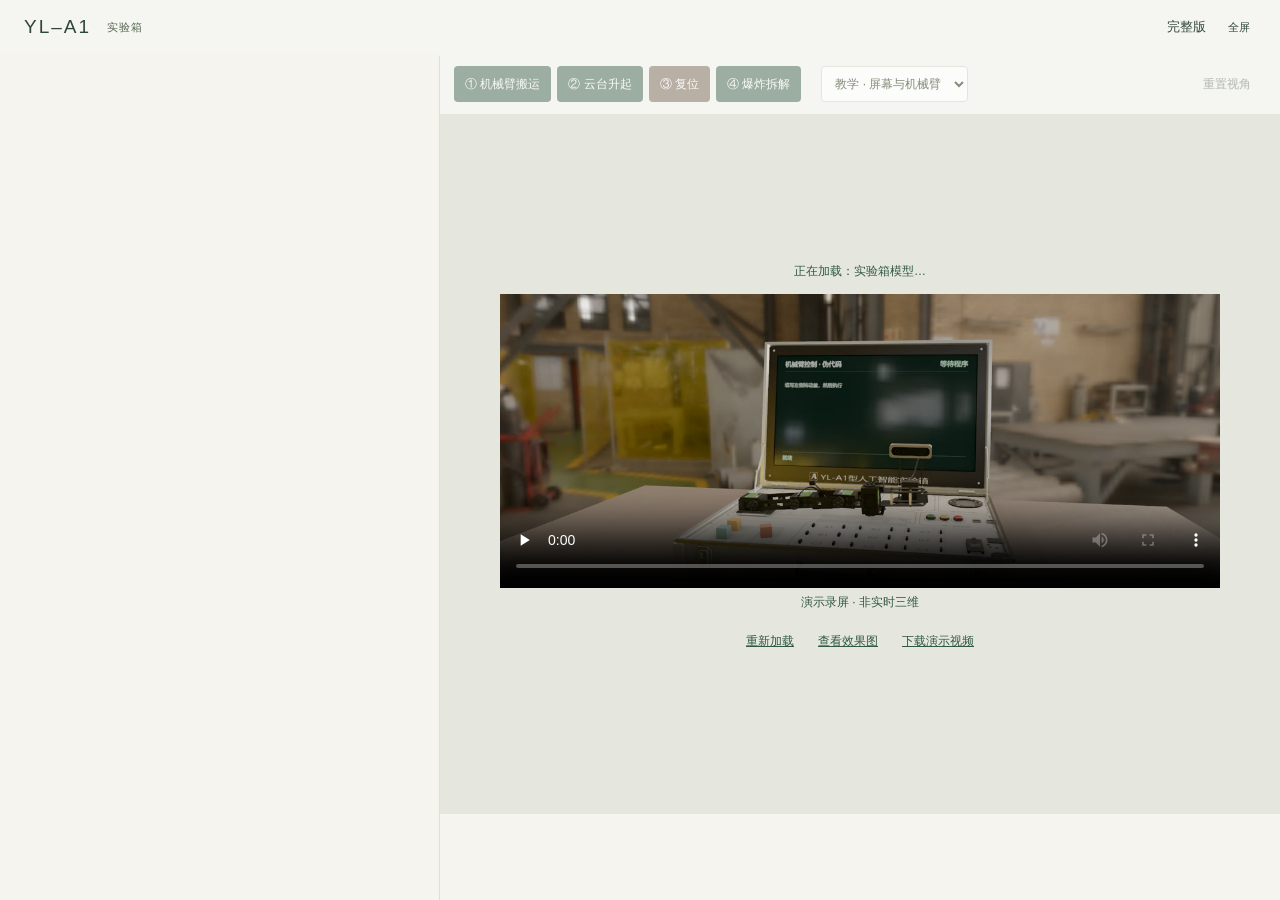
<file: index.html>
<!doctype html>
<html lang="zh-CN" data-render-mode="full">
<head>
<meta charset="utf-8"><meta name="viewport" content="width=device-width,initial-scale=1">
<title>亚龙实验箱 · 完整版</title>
<link rel="icon" href="data:,">
<link rel="stylesheet" href="style.css?rev=20261116-compatible">
<link rel="stylesheet" href="preview-layout.css?rev=20261116-compatible">
<link rel="stylesheet" href="demo.css?rev=20261116-compatible">
<link rel="stylesheet" href="lesson-panel.css?rev=20261116-compatible">
<link rel="stylesheet" href="demo-release.css?rev=20261116-compatible">
<script type="importmap">{
  "imports": {
    "three": "./vendor/three/build/three.webgpu.js",
    "three/webgpu": "./vendor/three/build/three.webgpu.js",
    "three/tsl": "./vendor/three/build/three.tsl.js",
    "three/addons/": "./vendor/three/examples/jsm/",
    "three/examples/jsm/": "./vendor/three/examples/jsm/",
    "./angle-map.js": "./angle-map.js?rev=20261116-compatible",
    "./button-detail.js": "./button-detail.js?rev=20261116-compatible",
    "./demo-app.js": "./demo-app.js?rev=20261116-compatible",
    "./explode-preview.js": "./explode-preview.js?rev=20261116-compatible",
    "./finish-calibration.js": "./finish-calibration.js?rev=20261116-compatible",
    "./laboratory-stage.js": "./laboratory-stage.js?rev=20261116-compatible",
    "./lesson-panel.js": "./lesson-panel.js?rev=20261116-compatible",
    "./lesson-program.js": "./lesson-program.js?rev=20261116-compatible",
    "./lesson-runner.js": "./lesson-runner.js?rev=20261116-compatible",
    "./lesson-screen.js": "./lesson-screen.js?rev=20261116-compatible",
    "./levels.js": "./levels.js?rev=20261116-compatible",
    "./panel-art.js": "./panel-art.js?rev=20261116-compatible",
    "./part-labels.js": "./part-labels.js?rev=20261116-compatible",
    "./photographic-environments.js": "./photographic-environments.js?rev=20261116-compatible",
    "./render-mode.js": "./render-mode.js?rev=20261116-compatible",
    "./selection-indicator.js": "./selection-indicator.js?rev=20261116-compatible",
    "./self-occlusion.js": "./self-occlusion.js?rev=20261116-compatible",
    "./servo-labels.js": "./servo-labels.js?rev=20261116-compatible",
    "./studio-post.js": "./studio-post.js?rev=20261116-compatible",
    "./studio-stage.js": "./studio-stage.js?rev=20261116-compatible",
    "./surface-detail.js": "./surface-detail.js?rev=20261116-compatible",
    "./teaching-bundle.js": "./teaching-bundle.js?rev=20261116-compatible",
    "./wood-texture.js": "./wood-texture.js?rev=20261116-compatible"
  }
}</script>
</head>
<body class="demo-view">
<div class="demo-brand">YL–A1 <span>实验箱</span><a class="quality-link" href="lite.html">轻量版</a><button id="fullscreen" type="button">全屏</button></div>
<aside id="lesson-panel" aria-label="关卡"></aside>
<main aria-label="实验箱演示">
 <section id="page-materials" class="page active"><div class="material-layout"><div class="preview-column">
  <div class="viewport-toolbar">
   <div class="motion-actions"><button id="arm-start" disabled>① 机械臂搬运</button><button id="gimbal-start" disabled>② 云台升起</button><button id="reset" disabled>③ 复位</button><button id="explode-start" disabled>④ 爆炸拆解</button></div>
   <select id="camera-view" aria-label="演示视角" disabled><option value="teaching">教学 · 屏幕与机械臂</option><option value="wide">远景 · 整箱</option><option value="medium">中景 · 功能动作</option><option value="close">近景 · 材质细节</option><option value="detail">材质近景</option><option value="arm">机械臂</option><option value="gimbal">云台</option><option value="top">俯视</option><option value="all">整箱</option></select>
   <button id="reset-view" class="quiet" disabled>重置视角</button>
  </div>
  <div id="viewport"><div id="action-status" role="status" aria-live="polite">正在加载演示动作…</div><div class="viewport-label">实拍铸造车间</div><div id="loading" class="loading">
   <p id="loading-status" role="status">正在准备实验箱…</p>
   <figure class="loading-preview"><video id="loading-preview" controls preload="none" playsinline poster="./assets/demo-preview.jpg" aria-label="实验箱动作演示录屏"><source src="./assets/demo-preview.mp4" type="video/mp4">浏览器不支持播放视频，请使用下方下载链接。</video><figcaption>演示录屏 · 非实时三维</figcaption></figure>
   <details id="loading-details" hidden><summary>错误详情</summary><pre id="loading-error"></pre></details>
   <nav aria-label="加载帮助"><a href="index.html">重新加载</a><a href="./assets/demo-preview.jpg" target="_blank" rel="noopener">查看效果图</a><a href="./assets/demo-preview.mp4" download>下载演示视频</a></nav>
   <noscript><style>#loading-status,#action-status{display:none}</style><p>浏览器未启用 JavaScript，实时三维无法启动。请启用后重新加载，或播放上方演示视频。</p></noscript>
  </div></div>
  <div class="preview-controls">
   <div><label for="environment">场景与光照 <a id="environment-source" href="https://polyhaven.com/a/industrial_workshop_foundry" target="_blank" rel="noopener">Poly Haven</a></label><select id="environment" disabled><option value="foundry">实拍铸造车间 · 金属反射</option><option value="workshop">实拍车间 · 大窗日光</option><option value="metalStudio">实拍摄影棚 · 柔光箱反射</option><option value="light">中性柔光棚</option><option value="dark">深灰摄影棚 · 轮廓光</option><option value="warm">暖色摄影棚</option></select></div>
   <div><label for="environment-rotation">光线方向 <output id="environment-angle">0°</output></label><input id="environment-rotation" disabled type="range" min="0" max="360" step="1" value="0"></div>
   <button id="snapshot" type="button" class="quiet" disabled>保存画面</button>
  </div>
 </div></div></section>
</main>
<select id="model" hidden aria-label="模型"><option value="all">实验箱</option></select><select id="target" hidden aria-label="当前零件"><option value=""></option></select>
<script>
(function () {
 var timer;
 var boot = window.demoBootstrap = {
  failed: false,
  cancel: function () { clearTimeout(timer); },
  fail: function (message) {
   boot.failed = true;
   boot.cancel();
   var status = document.getElementById('loading-status');
   status.setAttribute('role', 'alert');
   status.textContent = message;
   document.getElementById('loading').classList.remove('hidden');
   document.getElementById('action-status').textContent = '实时三维不可用，可观看演示视频';
  }
 };
 if (!HTMLScriptElement.supports || !HTMLScriptElement.supports('importmap')) {
  boot.fail('当前浏览器版本不支持三维模块加载。请更新浏览器后重试，或播放演示视频。');
  return;
 }
 timer = setTimeout(function () { boot.fail('启动脚本连续 180 秒未能就绪。请检查网络后重新加载，或播放演示视频。'); }, 180000);
 var script = document.createElement('script');
 script.src = './demo-start.js?rev=20261116-compatible';
 script.onerror = function () { boot.fail('启动脚本下载失败。请检查网络后重新加载。请求：' + script.src); };
 document.body.appendChild(script);
})();
</script>
</body></html>
</file>
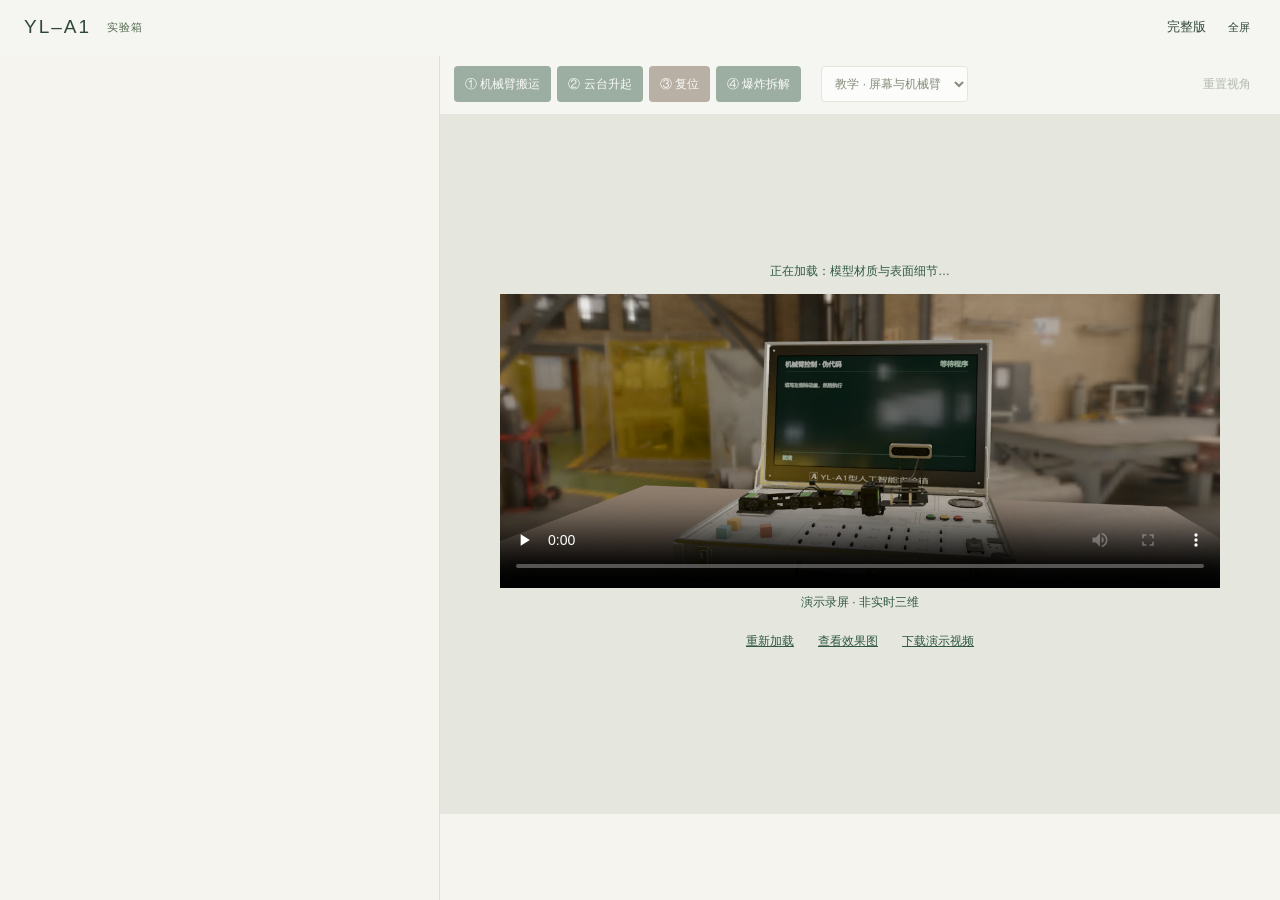
<file: lite.html>
<!doctype html>
<html lang="zh-CN" data-render-mode="lite">
<head>
<meta charset="utf-8"><meta name="viewport" content="width=device-width,initial-scale=1">
<title>亚龙实验箱 · 轻量版</title>
<link rel="icon" href="data:,">
<link rel="stylesheet" href="style.css?rev=20261116-compatible">
<link rel="stylesheet" href="preview-layout.css?rev=20261116-compatible">
<link rel="stylesheet" href="demo.css?rev=20261116-compatible">
<link rel="stylesheet" href="lesson-panel.css?rev=20261116-compatible">
<link rel="stylesheet" href="demo-release.css?rev=20261116-compatible">
<script type="importmap">{
  "imports": {
    "three": "./vendor/three/build/three.webgpu.js",
    "three/webgpu": "./vendor/three/build/three.webgpu.js",
    "three/tsl": "./vendor/three/build/three.tsl.js",
    "three/addons/": "./vendor/three/examples/jsm/",
    "three/examples/jsm/": "./vendor/three/examples/jsm/",
    "./angle-map.js": "./angle-map.js?rev=20261116-compatible",
    "./button-detail.js": "./button-detail.js?rev=20261116-compatible",
    "./demo-app.js": "./demo-app.js?rev=20261116-compatible",
    "./explode-preview.js": "./explode-preview.js?rev=20261116-compatible",
    "./finish-calibration.js": "./finish-calibration.js?rev=20261116-compatible",
    "./laboratory-stage.js": "./laboratory-stage.js?rev=20261116-compatible",
    "./lesson-panel.js": "./lesson-panel.js?rev=20261116-compatible",
    "./lesson-program.js": "./lesson-program.js?rev=20261116-compatible",
    "./lesson-runner.js": "./lesson-runner.js?rev=20261116-compatible",
    "./lesson-screen.js": "./lesson-screen.js?rev=20261116-compatible",
    "./levels.js": "./levels.js?rev=20261116-compatible",
    "./panel-art.js": "./panel-art.js?rev=20261116-compatible",
    "./part-labels.js": "./part-labels.js?rev=20261116-compatible",
    "./photographic-environments.js": "./photographic-environments.js?rev=20261116-compatible",
    "./render-mode.js": "./render-mode.js?rev=20261116-compatible",
    "./selection-indicator.js": "./selection-indicator.js?rev=20261116-compatible",
    "./self-occlusion.js": "./self-occlusion.js?rev=20261116-compatible",
    "./servo-labels.js": "./servo-labels.js?rev=20261116-compatible",
    "./studio-post.js": "./studio-post.js?rev=20261116-compatible",
    "./studio-stage.js": "./studio-stage.js?rev=20261116-compatible",
    "./surface-detail.js": "./surface-detail.js?rev=20261116-compatible",
    "./teaching-bundle.js": "./teaching-bundle.js?rev=20261116-compatible",
    "./wood-texture.js": "./wood-texture.js?rev=20261116-compatible"
  }
}</script>
</head>
<body class="demo-view">
<div class="demo-brand">YL–A1 <span>实验箱</span><a class="quality-link" href="index.html">完整版</a><button id="fullscreen" type="button">全屏</button></div>
<aside id="lesson-panel" aria-label="关卡"></aside>
<main aria-label="实验箱演示">
 <section id="page-materials" class="page active"><div class="material-layout"><div class="preview-column">
  <div class="viewport-toolbar">
   <div class="motion-actions"><button id="arm-start" disabled>① 机械臂搬运</button><button id="gimbal-start" disabled>② 云台升起</button><button id="reset" disabled>③ 复位</button><button id="explode-start" disabled>④ 爆炸拆解</button></div>
   <select id="camera-view" aria-label="演示视角" disabled><option value="teaching">教学 · 屏幕与机械臂</option><option value="wide">远景 · 整箱</option><option value="medium">中景 · 功能动作</option><option value="close">近景 · 材质细节</option><option value="detail">材质近景</option><option value="arm">机械臂</option><option value="gimbal">云台</option><option value="top">俯视</option><option value="all">整箱</option></select>
   <button id="reset-view" class="quiet" disabled>重置视角</button>
  </div>
  <div id="viewport"><div id="action-status" role="status" aria-live="polite">正在加载演示动作…</div><div class="viewport-label">实拍铸造车间</div><div id="loading" class="loading">
   <p id="loading-status" role="status">正在准备实验箱…</p>
   <figure class="loading-preview"><video id="loading-preview" controls preload="none" playsinline poster="./assets/demo-preview.jpg" aria-label="实验箱动作演示录屏"><source src="./assets/demo-preview.mp4" type="video/mp4">浏览器不支持播放视频，请使用下方下载链接。</video><figcaption>演示录屏 · 非实时三维</figcaption></figure>
   <details id="loading-details" hidden><summary>错误详情</summary><pre id="loading-error"></pre></details>
   <nav aria-label="加载帮助"><a href="lite.html">重新加载</a><a href="./assets/demo-preview.jpg" target="_blank" rel="noopener">查看效果图</a><a href="./assets/demo-preview.mp4" download>下载演示视频</a></nav>
   <noscript><style>#loading-status,#action-status{display:none}</style><p>浏览器未启用 JavaScript，实时三维无法启动。请启用后重新加载，或播放上方演示视频。</p></noscript>
  </div></div>
  <div class="preview-controls">
   <div><label for="environment">场景与光照 <a id="environment-source" href="https://polyhaven.com/a/industrial_workshop_foundry" target="_blank" rel="noopener">Poly Haven</a></label><select id="environment" disabled><option value="foundry">实拍铸造车间 · 金属反射</option><option value="workshop">实拍车间 · 大窗日光</option><option value="metalStudio">实拍摄影棚 · 柔光箱反射</option><option value="light">中性柔光棚</option><option value="dark">深灰摄影棚 · 轮廓光</option><option value="warm">暖色摄影棚</option></select></div>
   <div><label for="environment-rotation">光线方向 <output id="environment-angle">0°</output></label><input id="environment-rotation" disabled type="range" min="0" max="360" step="1" value="0"></div>
   <button id="snapshot" type="button" class="quiet" disabled>保存画面</button>
  </div>
 </div></div></section>
</main>
<select id="model" hidden aria-label="模型"><option value="all">实验箱</option></select><select id="target" hidden aria-label="当前零件"><option value=""></option></select>
<script>
(function () {
 var timer;
 var boot = window.demoBootstrap = {
  failed: false,
  cancel: function () { clearTimeout(timer); },
  fail: function (message) {
   boot.failed = true;
   boot.cancel();
   var status = document.getElementById('loading-status');
   status.setAttribute('role', 'alert');
   status.textContent = message;
   document.getElementById('loading').classList.remove('hidden');
   document.getElementById('action-status').textContent = '实时三维不可用，可观看演示视频';
  }
 };
 if (!HTMLScriptElement.supports || !HTMLScriptElement.supports('importmap')) {
  boot.fail('当前浏览器版本不支持三维模块加载。请更新浏览器后重试，或播放演示视频。');
  return;
 }
 timer = setTimeout(function () { boot.fail('启动脚本连续 180 秒未能就绪。请检查网络后重新加载，或播放演示视频。'); }, 180000);
 var script = document.createElement('script');
 script.src = './demo-start.js?rev=20261116-compatible';
 script.onerror = function () { boot.fail('启动脚本下载失败。请检查网络后重新加载。请求：' + script.src); };
 document.body.appendChild(script);
})();
</script>
</body></html>
</file>
<file: style.css>
@charset "UTF-8";
.selection-indicator{position:absolute;top:43px;left:18px;max-width:90%;padding:7px 10px;border:1px solid #e7a43a;background:#fff5dbed;color:#684516;border-radius:4px;font-size:11px;pointer-events:none;z-index:2}.selection-indicator[hidden]{display:none}
:root{--paper:#f5f4ef;--white:#fff;--ink:#242b27;--muted:#7c817b;--line:#dfdfd6;--green:#315844;--mint:#e6ece2;--orange:#c7784d;font-family:Inter,"Segoe UI","Microsoft YaHei",sans-serif;color:var(--ink);background:var(--paper);font-synthesis:none}
*{box-sizing:border-box}body{margin:0;font-size:14px}button,input,select{font:inherit}button,a,select,input{outline-offset:4px}button{cursor:pointer;border:0;background:transparent;color:inherit}button:disabled{opacity:.45;cursor:not-allowed}a{color:inherit;text-decoration:none}a:hover{text-decoration:underline}h1,h2,h3,p{margin-top:0}p{line-height:1.8}button{transition:background .16s,color .16s}button:focus-visible,a:focus-visible{outline:2px solid var(--green)}button:hover{filter:brightness(.96)}.rail{position:fixed;inset:0 auto 0 0;width:222px;background:#242d27;color:#e7ece4;padding:32px 20px;display:flex;flex-direction:column;z-index:5}.brand{display:flex;align-items:center;gap:12px;font-weight:600;font-size:17px;padding:0 6px}.brand small{display:block;font-size:11px;font-weight:400;color:#a7b0a3;margin-top:7px;letter-spacing:1px}.brandmark{width:35px;height:40px;border:1px solid #8c9d8a;border-radius:10px;display:grid;place-items:center;font-family:Georgia,serif;font-size:27px}.rail nav{margin-top:65px;display:grid;gap:9px}.nav{padding:14px 12px;text-align:left;border-radius:6px;display:flex;align-items:center;gap:12px;font-size:13px;color:#acb8a8}.nav span{font-size:10px;font-family:monospace;opacity:.65}.nav.active{background:#3b493d;color:#f1f3e8}.demo-nav{background:#b97845;color:#fff!important;box-shadow:0 8px 18px #121b1555;font-weight:600;position:relative}.demo-nav:hover{background:#d18b52;filter:none;text-decoration:none}.demo-nav span{color:#ffe1bd;opacity:1;font-size:11px}.demo-nav:after{content:"";position:absolute;inset:0;border:1px solid #e8b27e66;border-radius:6px;pointer-events:none}.nav i{margin-left:auto;font-size:11px;font-style:normal}.rail-note{margin-top:auto;border-top:1px solid #425043;padding:22px 8px 0;font-size:12px;color:#bec8b7}.rail-note p{margin:14px 0 0;color:#8f9c8d;font-size:11px}.dot{display:inline-block;width:6px;height:6px;background:#80a27a;border-radius:50%;margin-right:8px;vertical-align:middle}main{margin-left:222px}header{height:79px;border-bottom:1px solid var(--line);display:flex;align-items:center;justify-content:space-between;padding:0 40px;font-size:12px;color:var(--muted)}.header-actions{display:flex;gap:14px}.solid,.outline,.quiet{padding:10px 15px;border-radius:5px;font-size:12px;white-space:nowrap}.solid{background:var(--green);color:#fff}.solid span{margin-left:20px}.outline{border:1px solid #bdc6b6}.quiet{background:transparent;color:#66705f}.page{display:none;padding:36px 40px 46px}.page.active{display:block}.eyebrow{display:block;color:var(--green);font-size:11px;letter-spacing:2px;margin-bottom:16px;font-weight:600}h1{font-size:39px;line-height:1.35;letter-spacing:-1px;font-weight:500;margin-bottom:12px}h1 em{font-style:normal;color:var(--green)}h2{font-size:16px;font-weight:550;letter-spacing:-.2px}h3{font-size:14px;font-weight:600}footer{padding:20px 40px;border-top:1px solid var(--line);font-size:10px;display:flex;justify-content:space-between;color:#899080;gap:15px}footer a{text-decoration:underline}.intro{padding:15px 0 35px;position:relative}.intro h1{font-size:44px}.intro-actions{display:flex;align-items:center;gap:10px;position:relative;z-index:1}.demo-launch{display:inline-block}.intro>p{color:#73796d;margin:18px 0 24px}.intro:after{content:"";position:absolute;right:4%;top:5px;width:220px;height:220px;border-radius:50%;background:radial-gradient(circle at 32% 26%,#e5ebe0 2%,#98a68d 30%,#51664c 55%,#2b3f29 75%);box-shadow:16px 27px 45px #79857135,inset -15px -15px 30px #1f31252a;pointer-events:none}.section-heading{display:flex;justify-content:space-between;align-items:center;gap:10px}.section-heading h2{margin:0}.section-heading>span{font-size:10px;color:var(--muted)}.flow-board{border:1px solid var(--line);background:#fff;padding:23px;border-radius:8px}.flow-steps{display:grid;grid-template-columns:repeat(5,1fr);gap:16px;margin:25px 0}.flow-step{text-align:left;position:relative;background:#f7f7f2;padding:17px 14px;border:1px solid transparent;border-radius:5px;min-height:100px}.flow-step:not(:last-child):after{content:"→";position:absolute;right:-14px;top:40%;color:#acb3a4;font-size:15px}.flow-step.active{border-color:#809772;background:#eef2e9}.flow-step small{display:block;color:#8b9584;margin-bottom:12px;font:10px monospace}.flow-step b{font-size:14px;font-weight:550}.flow-step span{display:block;color:#7e8776;font-size:11px;margin-top:8px}.flow-detail{display:grid;grid-template-columns:1.05fr 1.25fr;gap:40px;padding:24px 7px 5px;border-top:1px solid var(--line);min-height:160px}.flow-detail h3{font-size:20px;font-weight:500;margin-bottom:10px}.flow-detail p{font-size:12px;color:#6f7867;margin-bottom:8px}.flow-detail .flow-example{background:#f4f5ef;padding:17px 20px;border-radius:5px;align-self:start}.flow-example small{color:var(--green);font-size:10px;letter-spacing:1px}.flow-example p{color:#49583f;margin:9px 0 0}.explain-grid{display:grid;grid-template-columns:repeat(3,1fr);gap:27px;margin-top:32px}.explain-grid article{padding:0 12px 0 0}.mini-icon{font-size:24px;color:#648059;display:block;margin-bottom:12px}.explain-grid p{font-size:12px;color:#79816f}.workflow-bottom{border-top:1px solid var(--line);margin-top:18px;padding-top:28px;display:flex;justify-content:space-between;align-items:center;gap:25px}.workflow-bottom p{font-size:12px;color:#727a68;max-width:770px;margin:0}.workflow-bottom b{color:#4f5c45;font-weight:550}.page-title{display:flex;align-items:end;justify-content:space-between;gap:20px;margin-bottom:25px}.page-title h1{font-size:32px;margin-bottom:0}.page-title p{font-size:11px;color:var(--muted);margin-bottom:6px}.material-layout{display:grid;grid-template-columns:175px minmax(320px,1fr) 244px;gap:22px}.library-panel .section-heading{margin-bottom:18px}.library-panel h2,.asset-panel h2{font-size:13px}.library-button{display:block;width:100%;text-align:left;padding:13px 10px;margin-bottom:6px;border-radius:5px;border:1px solid transparent}.library-button.active{background:#e7ecdf;border-color:#c7d2bd}.library-button b{font-size:12px;display:block;font-weight:550}.library-button small{font-size:10px;color:#8a917e;display:block;margin-top:5px}.library-button .lib-icon{display:inline-grid;place-items:center;width:22px;height:22px;font:10px Georgia;background:#e7e9e0;border-radius:4px;margin-right:7px;color:#6c785e}.library-info{margin-top:20px;padding:18px 5px 0;border-top:1px solid var(--line)}.library-info p{font-size:11px;color:#7a8370}.library-info a{font-size:11px;color:var(--green);display:inline-block;margin:0 9px 10px 0;text-decoration:underline}.tag{font-size:9px;background:#edf0e6;color:#677a58;padding:3px 6px;border-radius:3px;white-space:nowrap}.viewport-toolbar{display:flex;align-items:center;gap:5px;height:43px;margin-top:-8px}.viewport-toolbar select{margin-right:auto;max-width:55%}select{border:1px solid #dce0d4;background:#fff;padding:7px 9px;color:#56624a;border-radius:4px;font-size:11px;max-width:100%}#viewport{height:420px;position:relative;background:#e5e7df;border-radius:8px;overflow:hidden;border:1px solid #dce0d5}#viewport canvas{display:block;width:100%;height:100%;touch-action:none}.viewport-label{position:absolute;top:17px;left:18px;z-index:1;font-size:10px;color:#62705d;pointer-events:none}.viewport-bottom{position:absolute;bottom:14px;left:18px;right:18px;display:flex;flex-direction:column;gap:7px;pointer-events:none;color:#4a5c45;font-size:10px}.viewport-bottom span:last-child{font-size:9px;opacity:.6}.loading{position:absolute;inset:0;display:grid;place-items:center;color:#6c7c61;font-size:12px;background:#e5e7dfc9;z-index:3}.loading.hidden{display:none}.preview-controls{display:grid;grid-template-columns:1fr 1fr;gap:16px;margin:16px 0}.preview-controls label{font-size:10px;color:#7e8776;display:block;margin-bottom:7px}.preview-controls select{width:100%;background:transparent;font-size:10px}.compare-row{display:flex;justify-content:space-between;align-items:center;gap:10px}.segmented{display:flex;border:1px solid #d8dfd0;border-radius:4px;padding:3px}.segmented button{font-size:10px;padding:8px 13px;border-radius:3px;color:#88927b}.segmented .active{background:#fff;box-shadow:0 1px 4px #29391d12;color:#3d5633}.preview-note{font-size:10px;color:#8b9281;line-height:1.7;margin:15px 0}.upload{border-top:1px solid var(--line);padding-top:13px;font-size:11px;color:#68765b}.upload p{font-size:10px;color:#8a927f}.upload input{max-width:100%;font-size:10px;margin-bottom:10px}.upload label{display:block;font-size:10px}.asset-panel{background:#fff;border:1px solid var(--line);border-radius:7px;padding:17px;align-self:start}.search input{width:100%;margin:15px 0 12px;background:#f6f7f1;border:1px solid #e5e7de;border-radius:4px;padding:9px;font-size:10px}.asset-grid{display:grid;grid-template-columns:repeat(2,minmax(0,1fr));gap:9px;max-height:340px;overflow:auto;padding:2px}.asset-card{border:1px solid #e4e6dc;border-radius:5px;text-align:left;padding:5px;min-width:0;background:white}.asset-card.active{outline:2px solid #668456;outline-offset:-1px;background:#f1f5eb}.asset-card img{width:100%;height:67px;object-fit:cover;border-radius:3px;display:block;background:#e1e4d9}.asset-card b{display:block;font-size:10px;font-weight:500;margin:8px 2px 5px;overflow:hidden;text-overflow:ellipsis;white-space:nowrap}.asset-card small{display:block;font:8px monospace;color:#929b88;margin:0 2px 4px}.material-settings{border-top:1px solid var(--line);margin-top:19px;padding-top:17px}.material-settings p{font-size:10px;color:#8b937e;margin:0 0 15px}.material-settings label{display:block;font-size:10px;color:#738067;margin-top:12px}.material-settings output{float:right;color:#354c2f;font-family:monospace}input[type=range]{display:block;width:100%;height:3px;margin:13px 0 15px;accent-color:#527246;cursor:pointer}.material-settings .solid{width:100%;margin-top:17px;font-size:11px}.channel-links{display:flex;flex-wrap:wrap;gap:7px;margin-top:16px}.channel-links a{font-size:9px;border-bottom:1px solid #b1bba6;color:#758467}.no-assets{grid-column:1/-1;padding:20px 0;font-size:11px;color:#7c8770;line-height:1.8}.no-assets a{display:inline-block;margin-top:12px;text-decoration:underline;color:var(--green)}.stack-group{margin:32px 0}.stack-group>h2{display:flex;align-items:center;gap:12px;font-size:17px}.stack-group>h2 span{font:11px monospace;color:#94a18a}.stack-cards{display:grid;grid-template-columns:repeat(3,1fr);gap:16px}.stack-card{border:1px solid var(--line);border-radius:7px;background:#fff;padding:22px;display:flex;flex-direction:column;align-items:start}.stack-card.active{border-color:#648552;background:#f2f6ed}.stack-card h3{font-size:19px;font-weight:500;margin:16px 0 12px}.stack-card p{font-size:12px;color:#78826e;flex:1}.stack-card .tag{margin-bottom:0}.stack-card .outline{margin-top:8px}.stack-card a{margin-top:15px;font-size:10px;color:#8c967f;text-decoration:underline}.callout{padding:22px 25px;background:#e9ede2;border-left:3px solid #7c946b;border-radius:4px;margin-top:30px;color:#617454;font-size:12px}.callout p{margin:10px 0 0;font-size:12px}.plan-empty{border:1px dashed #b9c7ad;border-radius:9px;padding:50px 30px;text-align:center;color:#8d9b80;margin:35px 0}.plan-empty h2{color:#526947;font-size:22px;font-weight:400}.plan-item{display:flex;align-items:center;justify-content:space-between;gap:24px;padding:24px;border:1px solid var(--line);background:#fff;margin:14px 0;border-radius:6px}.plan-item img{width:66px;height:66px;border-radius:5px;object-fit:cover}.plan-item .plan-text{flex:1;min-width:0}.plan-item h3{margin:0 0 8px}.plan-item p,.plan-item a{font-size:11px;color:#7d8971;margin:0}.plan-item a{text-decoration:underline}.plan-item .remove{color:#a68778;font-size:12px}.plan-top{font-size:12px;color:#7b876e}.plan-top b{color:#4c6940}dialog{border:1px solid var(--line);border-radius:10px;max-width:min(1000px,92vw);max-height:90vh;padding:20px;background:var(--paper)}dialog::backdrop{background:#1c2c22aa;backdrop-filter:blur(4px)}dialog>button{float:right}dialog img{display:block;max-width:100%;max-height:68vh;margin:auto;object-fit:contain}dialog p{font-size:12px;color:#7f8c73}#toast{position:fixed;bottom:30px;left:calc(50% + 90px);transform:translate(-50%,20px);background:#2f4634;color:#eef2e8;padding:13px 22px;border-radius:6px;font-size:12px;z-index:99;opacity:0;pointer-events:none;transition:.2s;max-width:70vw}#toast.show{opacity:1;transform:translate(-50%,0)}
.catalog-tools{border-top:1px solid var(--line);margin-top:12px;padding-top:15px}.catalog-tools button{width:100%;font-size:10px;margin:5px 0}.catalog-tools p{font-size:10px;color:#7b876e;margin:8px 0 12px;line-height:1.7}.asset-filters{display:grid;grid-template-columns:1fr 1fr;gap:6px;margin:0 0 10px}.asset-filters select{font-size:10px;min-width:0;padding:7px 5px}#resolution{grid-column:1/-1}.pick-row{display:flex;align-items:center;gap:4px;font-size:9px;color:#89947c;margin:8px 0 12px}.pick-row span{margin-right:auto}.pick-row .quiet{padding:3px;font-size:9px}.asset-tile{position:relative;min-width:0}.asset-tile .asset-card{width:100%;height:100%;padding-top:6px}.asset-check{position:absolute;top:9px;right:7px;accent-color:#315844;width:14px;height:14px;cursor:pointer;box-shadow:0 0 4px #fff}.cache-badge{font-size:8px;display:block;color:#a58c69;padding:3px 2px}.cache-badge.cached{color:#527745}.asset-card .image-failed{font-size:9px;color:#89947e;line-height:1.6;object-fit:contain}.pagination{display:flex;align-items:center;justify-content:space-between;gap:10px;margin-top:12px}.pagination .outline{padding:5px 11px;font-size:11px}.pagination span{font:10px monospace;color:#859279}#downloads-dialog{width:650px;padding:28px}#downloads-dialog>p{font-size:12px;color:#7c8871}#downloads-dialog h2{font-size:22px}#downloads-dialog h3{margin-top:25px}.batch-options{display:grid;grid-template-columns:2fr 1fr;gap:18px;margin-top:24px}.batch-options label{font-size:11px;color:#77856d}.batch-options select{display:block;width:100%;margin-top:8px}.batch-options+.callout{margin:18px 0}.batch-options+.callout p{font-size:11px}#downloads-dialog progress{width:100%;height:7px;accent-color:#527a43}#downloads-dialog hr{border:0;border-top:1px solid var(--line);margin-top:28px}.queue-actions{display:flex;flex-wrap:wrap;gap:10px}#queue-summary,#queue-current,#queue-errors p{font-size:11px;color:#7b886d}#queue-errors p{color:#a06b54}.material-layout .asset-grid{max-height:360px}.material-layout .asset-card b{font-size:9px}
@media(min-width:1600px){.page{padding:45px 60px}header,footer{padding-left:60px;padding-right:60px}.material-layout{grid-template-columns:200px minmax(400px,1fr) 280px;gap:30px}#viewport{height:510px}.asset-card img{height:90px}}
@media(max-width:1200px){.rail{width:185px;padding:28px 14px}.brand{font-size:14px}.brand small{font-size:9px}main{margin-left:185px}.page{padding:28px 25px}.material-layout{grid-template-columns:150px minmax(260px,1fr) 205px;gap:14px}.asset-panel{padding:12px}header,footer{padding-left:25px;padding-right:25px}.viewport-toolbar .quiet{padding:7px;font-size:10px}#viewport{height:380px}.page-title{align-items:start}.page-title p{max-width:220px}.intro:after{width:190px;height:190px}}
@media(max-width:980px){.rail{width:160px}.brand{font-size:12px;gap:7px}.brandmark{width:27px;height:32px;font-size:23px}.nav{padding:12px 7px;gap:7px;font-size:11px}main{margin-left:160px}.material-layout{grid-template-columns:135px minmax(240px,1fr)}.asset-panel{grid-column:1/-1}.asset-grid{grid-template-columns:repeat(5,1fr)}.material-settings{display:grid;grid-template-columns:repeat(4,1fr);gap:10px}.material-settings h3,.material-settings>p,.channel-links{grid-column:1/-1}.material-settings .solid{grid-column:1/-1}.stack-cards{grid-template-columns:repeat(2,1fr)}.intro:after{width:155px;height:155px;right:0;top:30px}.intro h1{font-size:36px}.page-title h1{font-size:27px}.flow-step{padding:12px 8px}.flow-step b{font-size:12px}.flow-step span{font-size:9px}.flow-steps{gap:10px}.flow-step:not(:last-child):after{right:-10px}.flow-detail{gap:20px}.explain-grid{gap:14px}footer{flex-direction:column;gap:5px}}
@media(max-width:650px){.rail{position:static;width:100%;padding:17px 18px 0;background:#242d27}.brand{font-size:16px}.brand small{font-size:10px}.rail nav{display:flex;margin-top:20px;gap:3px}.nav{flex:1;justify-content:center;font-size:11px;padding:11px 2px;border-radius:4px 4px 0 0}.nav span,.rail-note{display:none}main{margin:0}header{height:60px;padding:0 18px}#crumb{font-size:10px}.header-actions{gap:2px}.header-actions .quiet,.header-actions .solid{font-size:10px;padding:8px}.page{padding:25px 18px}.intro:after{width:105px;height:105px;top:30px;opacity:.7}.intro h1{font-size:30px}.intro p{font-size:12px;max-width:75%}.flow-board{padding:16px}.flow-steps{grid-template-columns:1fr;gap:7px;margin:20px 0}.flow-step{min-height:0;display:flex;gap:12px;align-items:center;padding:12px}.flow-step small{margin:0}.flow-step span{margin:0 0 0 auto}.flow-step:not(:last-child):after{display:none}.flow-detail{grid-template-columns:1fr;gap:12px}.explain-grid{grid-template-columns:1fr;margin-top:24px;gap:10px}.explain-grid article{display:grid;grid-template-columns:35px 1fr}.explain-grid h3{margin-bottom:7px}.explain-grid p{grid-column:2}.workflow-bottom{display:block}.workflow-bottom>button{margin-top:18px}.page-title{display:block}.page-title p{max-width:none;margin-top:10px}.material-layout{display:flex;flex-direction:column}.library-panel #library-list{display:flex;overflow:auto;gap:8px;margin-top:10px}.library-button{min-width:130px;margin:0;padding:10px}.library-info{margin-top:10px;padding:10px 0;display:flex;gap:7px;align-items:center;flex-wrap:wrap}.library-info p{margin:0}.library-info p:nth-of-type(2){width:100%}.library-info a{margin:0 8px 0 0}.viewport-toolbar{margin:0}#viewport{height:360px}.asset-grid{grid-template-columns:repeat(3,1fr);max-height:300px}.material-settings{grid-template-columns:repeat(2,1fr)}.stack-cards{grid-template-columns:1fr}.plan-item{padding:16px;gap:12px}.plan-item img{width:44px;height:44px}.plan-item p{font-size:10px}#toast{left:50%;max-width:90vw;width:max-content}.preview-note{font-size:10px}}
</file>
<file: preview-layout.css>
/* Give the model the whole workspace width; browsing lives underneath. */
.realtime-badge{font-size:11px;padding:7px 10px;background:#e6ecdf;color:#45603d;border-radius:4px;white-space:nowrap}
.precision-canvas{position:absolute;inset:0;width:100%;height:100%;pointer-events:none}.precision-canvas[hidden]{display:none!important}.precision-status{position:absolute;right:18px;top:18px;z-index:3;background:#fffdf0e8;color:#506047;padding:7px 10px;border-radius:4px;font-size:10px;pointer-events:none}#render-mode{max-width:230px}.viewport-toolbar #model{margin-right:0}.viewport-toolbar #reset-view{margin-left:auto}
.selection-callout{position:absolute;z-index:3;padding:10px 16px;border:1px solid #6c8170;background:#fffffff2;color:#284634;border-radius:5px;max-width:230px;font-size:14px;box-shadow:0 3px 15px #24352920;pointer-events:none}.selection-callout[hidden]{display:none}.selection-leader{position:absolute;inset:0;width:100%;height:100%;pointer-events:none;z-index:2;overflow:hidden}.selection-leader path{stroke:#42634d;stroke-width:1.4;fill:none}.selection-leader circle{fill:#fff;stroke:#42634d;stroke-width:1.6}
.material-layout{display:grid;grid-template-columns:230px minmax(0,1fr);gap:28px;align-items:start}
.preview-column{grid-column:1/-1;grid-row:1;min-width:0}
.library-panel{grid-column:1;grid-row:2}
.asset-panel{grid-column:2;grid-row:2;min-width:0;padding:22px}
#viewport{height:78vh;min-height:580px;max-height:1100px}
.viewport-toolbar{height:48px;margin-top:0}
.preview-controls{grid-template-columns:1fr 1fr;max-width:none}
.material-layout .asset-grid{grid-template-columns:repeat(auto-fill,minmax(130px,1fr));max-height:570px;gap:13px}
.material-layout .asset-card img{height:115px}
.material-layout .asset-card b{font-size:12px}
.asset-panel .asset-filters{grid-template-columns:1fr 1fr 1fr}
.asset-panel #resolution{grid-column:auto}
.material-settings{display:grid;grid-template-columns:repeat(4,minmax(0,1fr));gap:12px 24px}
.material-settings h3,.material-settings>p,.material-settings .channel-links{grid-column:1/-1}
.material-settings .solid{grid-column:1/-1;max-width:300px}
@media(max-width:980px){.material-layout{grid-template-columns:185px minmax(0,1fr);gap:20px}#viewport{height:75vh;min-height:500px}.material-settings{grid-template-columns:repeat(2,minmax(0,1fr))}.material-layout .asset-grid{grid-template-columns:repeat(auto-fill,minmax(110px,1fr))}}
@media(max-width:650px){.material-layout{display:flex;flex-direction:column}.preview-column{order:0;width:100%}.library-panel{order:1;width:100%}.asset-panel{order:2;width:100%}#viewport{height:70vh;min-height:400px;max-height:800px}.material-layout .asset-grid{grid-template-columns:repeat(2,minmax(0,1fr));max-height:500px}.asset-panel .asset-filters{grid-template-columns:1fr 1fr}.asset-panel #resolution{grid-column:1/-1}.material-layout .asset-card img{height:110px}}

.preview-controls{grid-template-columns:1.3fr .8fr 1.3fr;align-items:end}.preview-controls label output{float:right}#environment-source{font-size:10px;margin-left:5px}#environment-source[hidden]{display:none}@media(max-width:650px){.preview-controls{grid-template-columns:1fr 1fr}.preview-controls>div:last-child{grid-column:1/-1}}
</file>
<file: demo.css>
.demo-view{background:#b8bdc5}.demo-view .rail,.demo-view header,.demo-view footer,.demo-view .page-title,.demo-view .library-panel,.demo-view .asset-panel,.demo-view .upload,.demo-view .preview-note{display:none}.demo-view main{margin:0}.demo-view #page-materials{padding:0}.demo-view .material-layout{display:block}.demo-view .preview-column{width:100%}.demo-view #viewport{height:calc(100vh - 146px);min-height:400px;max-height:none;border:0;border-radius:0}.demo-view .viewport-toolbar{padding:0 24px;margin:0;height:54px;background:#f6f7f2e8}.demo-view .preview-controls{position:absolute;bottom:12px;left:24px;right:24px;margin:0;max-width:680px;z-index:4}.demo-view .compare-row{position:absolute;right:24px;bottom:18px;z-index:4}.demo-view .viewport-bottom{bottom:20px}.demo-brand{height:54px;display:flex;align-items:center;gap:16px;padding:0 24px;background:#f6f7f2e8;font-size:19px;letter-spacing:2px;color:#304738}.demo-brand span{font-size:11px;letter-spacing:1px;color:#84927a}.demo-brand a{margin-left:auto;font-size:11px;letter-spacing:0}.demo-brand button{font-size:11px;letter-spacing:0}.demo-view .preview-controls select{background:#ffffffd9}.demo-view .preview-controls label{color:#52664d}.demo-view .segmented{background:#f6f7f2de}.demo-view .compare-row #snapshot{background:#ffffffc9}@media(max-width:850px){.demo-view .compare-row{bottom:110px}.demo-view .preview-controls{max-width:none;right:24px}.demo-view #viewport{height:calc(100vh - 220px)}.demo-view .viewport-toolbar{padding:0 12px;flex-wrap:wrap;height:auto;min-height:72px;gap:5px}.demo-view .viewport-toolbar select{max-width:50%}.demo-brand{padding:0 14px}.demo-brand span{display:none}}
.motion-actions{display:flex;gap:6px}.motion-actions button{padding:8px 11px;background:#315844;color:#fff;border-radius:4px;font-size:11px}.motion-actions #reset{background:#725c4b}.demo-view #model{display:none}.demo-view #action-status{position:absolute;top:17px;right:18px;z-index:3;background:#f6f8f0ec;padding:9px 13px;border-radius:4px;color:#465d3d;font-size:12px;max-width:55%;pointer-events:none}.demo-view #camera-view{margin-left:10px}.demo-view .viewport-toolbar{gap:10px}.demo-view .realtime-badge{font-size:10px}@media(max-width:850px){.motion-actions button{font-size:10px;padding:8px}.demo-view #action-status{font-size:10px;top:40px;max-width:85%}.demo-view .realtime-badge{display:none}}

.demo-view .preview-controls{max-width:calc(100% - 400px);padding:9px 12px;background:#f6f7f2ed;border:1px solid #d4dbd0;border-radius:5px;gap:14px;bottom:14px}.demo-view .viewport-bottom{display:none}.demo-view .viewport-label{padding:7px 10px;background:#f6f7f2da;border-radius:4px}.demo-view .preview-controls input[type=range]{height:30px;margin:0}@media(max-width:850px){.demo-view .preview-controls{max-width:none;grid-template-columns:1.3fr .8fr 1.3fr;left:12px;right:12px;gap:8px}.demo-view .preview-controls>div:last-child{grid-column:auto}.demo-view .compare-row{bottom:110px}}@media(max-width:500px){.demo-view .preview-controls{grid-template-columns:1fr 1fr}.demo-view .preview-controls>div:last-child{grid-column:1/-1}.demo-view .compare-row{bottom:160px}}

.demo-brand .quality-link{margin-left:auto;font-size:13px;font-weight:650;white-space:nowrap;padding:8px 0}.demo-brand .quality-link+a{margin-left:0}
@media(max-width:500px){.demo-brand{gap:10px}.demo-brand .quality-link{font-size:12px}.demo-brand{letter-spacing:0}}

.render-recovery{display:block;margin:12px auto 0;padding:10px 16px;width:max-content;background:#315844;color:#fff;border-radius:4px}.demo-brand a.quality-link+a{margin-left:0}.demo-brand .quality-link{min-height:36px;display:inline-flex;align-items:center}
</file>
<file: lesson-panel.css>
.demo-view:has(#lesson-panel) {
  --lesson-panel-width: clamp(440px, 31vw, 460px);
  background: var(--bg, var(--paper));
}

.lesson-screen-text {
  position: absolute;
  width: 1px;
  height: 1px;
  padding: 0;
  margin: -1px;
  overflow: hidden;
  clip-path: inset(50%);
  white-space: pre;
  border: 0;
}

.demo-view:has(#lesson-panel) > main {
  min-width: 0;
  min-height: calc(100dvh - 56px);
  margin-left: var(--lesson-panel-width);
}
.demo-view #lesson-panel {
  position: fixed;
  top: 56px;
  bottom: 0;
  left: 0;
  z-index: 5;
  width: var(--lesson-panel-width);
  padding: 24px;
  overflow-y: auto;
  overscroll-behavior: contain;
  background: var(--surface, var(--paper));
  color: var(--ink);
  border-right: 1px solid var(--line);
}

.demo-view #lesson-panel [hidden] {
  display: none;
}

.demo-view #lesson-panel h2 {
  margin-bottom: 18px;
  font-size: 22px;
  font-weight: 600;
  line-height: 1.35;
  letter-spacing: -.2px;
}

.demo-view #lesson-panel .lesson-eyebrow {
  margin-bottom: 8px;
  color: var(--muted);
  font-size: 12px;
  font-weight: 500;
  letter-spacing: 1px;
}

.demo-view #lesson-panel .lesson-cards {
  display: grid;
  gap: 10px;
}

.demo-view #lesson-panel .lesson-card {
  display: flex;
  align-items: center;
  gap: 14px;
  min-height: 64px;
  width: 100%;
  padding: 12px 16px;
  border: 1px solid var(--line);
  border-top-color: #3a3f47;
  border-radius: 10px;
  background: var(--control, var(--white));
  color: var(--ink);
  text-align: left;
  font-size: 15px;
  font-weight: 550;
}

.demo-view #lesson-panel .lesson-card:not(:disabled):hover {
  border-color: var(--edge);
  background: var(--hover, var(--mint));
}

.demo-view #lesson-panel .lesson-card-number {
  flex: 0 0 2ch;
  color: var(--accent, var(--green));
  font-size: 20px;
  font-weight: 500;
  font-variant-numeric: tabular-nums;
}

.demo-view #lesson-panel .lesson-navigation {
  display: flex;
  align-items: center;
  gap: 12px;
  margin-bottom: 24px;
}

.demo-view #lesson-panel .lesson-back {
  flex: 0 0 auto;
  min-height: 36px;
  padding: 7px 12px;
  border: 1px solid var(--line);
  border-radius: 7px;
  background: transparent;
  color: var(--muted);
  font-size: 13px;
  white-space: nowrap;
}

.demo-view #lesson-panel .lesson-back:not(:disabled):hover {
  color: var(--ink);
  background: var(--hover);
}

.demo-view #lesson-panel .lesson-select {
  flex: 1;
  min-width: 0;
  width: 100%;
  font-size: 13px;
}

.demo-view #lesson-panel .lesson-description {
  margin-bottom: 20px;
  color: var(--muted);
  font-size: 14px;
  line-height: 1.7;
}

.demo-view #lesson-panel .lesson-table-scroll {
  width: 100%;
  overflow-x: auto;
  border: 1px solid var(--line);
  border-radius: 10px;
  background: var(--control, var(--white));
}

.demo-view #lesson-panel .lesson-table {
  width: 100%;
  min-width: 390px;
  border-collapse: collapse;
  font-size: 13px;
  font-variant-numeric: tabular-nums;
}

.demo-view #lesson-panel .lesson-table th,
.demo-view #lesson-panel .lesson-table td {
  padding: 11px 5px;
  border-bottom: 1px solid var(--line);
  text-align: center;
  white-space: nowrap;
}

.demo-view #lesson-panel .lesson-table thead {
  color: var(--muted);
  font-size: 12px;
  font-weight: 500;
}

.demo-view #lesson-panel .lesson-table thead th {
  padding: 10px 5px;
  border-bottom: 1px solid var(--line);
}

.demo-view #lesson-panel .lesson-table tbody th {
  font-weight: 500;
}

.demo-view #lesson-panel .lesson-table tr:last-child > td,
.demo-view #lesson-panel .lesson-table tbody tr:last-child > th {
  border-bottom: 0;
}

.demo-view #lesson-panel .lesson-table input {
  width: 78px;
  min-width: 0;
  min-height: 36px;
  padding: 6px 4px;
  border: 1px solid var(--line);
  border-radius: 7px;
  background: var(--input, var(--paper));
  color: var(--ink);
  text-align: center;
  font-size: 13px;
  font-variant-numeric: tabular-nums;
}

.demo-view #lesson-panel .lesson-table input:focus-visible {
  outline: 2px solid var(--accent, var(--green));
  outline-offset: 1px;
  border-color: var(--accent, var(--green));
}

.demo-view #lesson-panel .lesson-delta {
  display: block;
  margin-top: 6px;
  color: var(--accent, var(--green));
  font-size: 11px;
  font-variant-numeric: tabular-nums;
  white-space: nowrap;
}

.demo-view #lesson-panel .lesson-table .is-active {
  background: var(--accent-dim, var(--mint));
  box-shadow: inset 2px 0 var(--accent, var(--green));
}

.demo-view #lesson-panel .lesson-table .is-blocked {
  background: #382622;
}

.demo-view #lesson-panel .lesson-table .is-blocked .lesson-delta {
  color: var(--error, #EEA29B);
}

.demo-view #lesson-panel .lesson-table .is-active input:disabled {
  opacity: 1;
  color: var(--accent, var(--green));
}

.demo-view #lesson-panel input:disabled,
.demo-view #lesson-panel select:disabled {
  opacity: .5;
  cursor: not-allowed;
}

.demo-view #lesson-panel :focus-visible {
  outline: 2px solid var(--accent, var(--green));
  outline-offset: 2px;
}

.demo-view #lesson-panel .lesson-actions {
  display: flex;
  flex-wrap: wrap;
  gap: 10px;
  margin: 20px 0 16px;
}

.demo-view #lesson-panel .lesson-actions button {
  flex: 1;
  min-height: 42px;
  padding: 10px 14px;
  border: 1px solid var(--line);
  border-radius: 8px;
  color: var(--ink);
  background: var(--control, var(--white));
  font-size: 14px;
  font-weight: 500;
  white-space: nowrap;
}

.demo-view #lesson-panel .lesson-actions button:not(:disabled):hover {
  border-color: var(--edge);
  background: var(--hover);
}

.demo-view #lesson-panel .lesson-actions .lesson-execute {
  border-color: var(--primary, var(--green));
  color: var(--on-primary, #15171A);
  background: var(--primary, var(--green));
  font-weight: 600;
}

.demo-view #lesson-panel .lesson-actions .lesson-execute:not(:disabled):hover {
  border-color: #fff;
  background: #fff;
}

.demo-view #lesson-panel .lesson-feedback p {
  margin-bottom: 8px;
  font-size: 13px;
  line-height: 1.7;
}

.demo-view #lesson-panel .lesson-status:not(:empty) {
  color: var(--muted);
}

.demo-view #lesson-panel .lesson-validation:not([hidden]) {
  display: inline-block;
  padding: 5px 11px;
  border-radius: 6px;
  background: var(--accent-dim, var(--mint));
  color: var(--accent, var(--green));
  font-weight: 600;
}

.demo-view #lesson-panel .lesson-busy-note {
  margin: 16px 0 0;
  color: var(--warn, var(--muted));
  font-size: 12px;
}

/* 缩窄后的原预览区域保留全部控件，避免绝对定位跨入关卡面板。 */
.demo-view:has(#lesson-panel) .preview-column {
  position: relative;
}

.demo-view:has(#lesson-panel) .viewport-toolbar {
  flex-wrap: wrap;
  height: auto;
  min-height: 60px;
  padding: 10px 14px;
}

.demo-view:has(#lesson-panel) .motion-actions {
  flex-wrap: wrap;
}

.demo-view:has(#lesson-panel) #viewport {
  height: calc(100dvh - 200px);
  min-height: 360px;
}

.demo-view:has(#lesson-panel) .preview-controls {
  grid-template-columns: minmax(180px, 1.5fr) minmax(120px, 1fr) auto;
}

.demo-view:has(#lesson-panel) .preview-controls > div {
  min-width: 0;
}

.demo-view:has(#lesson-panel) .preview-controls select {
  max-width: 100%;
}

.demo-view:has(#lesson-panel) .compare-row {
  position: static;
  flex-wrap: wrap;
  margin: 12px;
}

@media (max-width: 1100px) {
  .demo-view #lesson-panel {
    position: static;
    width: 100%;
    padding: 22px;
    border-right: 0;
    border-bottom: 1px solid var(--line);
    overflow: visible;
  }

  .demo-view:has(#lesson-panel) > main {
    margin-left: 0;
  }

  .demo-view #lesson-panel .lesson-cards {
    grid-template-columns: repeat(2, minmax(0, 1fr));
  }

  .demo-view:has(#lesson-panel) #viewport {
    height: 60svh;
    min-height: 360px;
  }
}

@media (max-width: 500px) {
  .demo-view #lesson-panel {
    padding: 20px 14px;
  }

  .demo-view #lesson-panel .lesson-cards {
    grid-template-columns: 1fr;
  }

  .demo-view #lesson-panel .lesson-navigation {
    margin-bottom: 20px;
  }

  .demo-view:has(#lesson-panel) .preview-controls {
    grid-template-columns: 1fr 1fr;
  }

  .demo-view:has(#lesson-panel) .preview-controls > div:last-child {
    grid-column: 1 / -1;
  }
}
</file>
<file: demo-release.css>
.demo-view:has(#lesson-panel) .preview-controls{grid-template-columns:minmax(180px,1.5fr) minmax(120px,1fr) auto}
.demo-view #snapshot{min-height:40px;color:var(--green)}
.demo-view #environment-source{font-size:11px;text-decoration:underline}
.demo-view .loading{padding:24px;text-align:center;align-content:safe center;gap:12px;color:#315844;background:#e5e7df;overflow:auto;overflow-wrap:anywhere;z-index:5}
.demo-view .loading p{margin:0;max-width:65ch}
.demo-view .loading-preview{margin:0;width:min(720px,100%)}
.demo-view .loading-preview video{display:block;width:100%;max-height:38vh;object-fit:contain;background:#d4d8cb}
.demo-view .loading-preview figcaption{margin-top:6px}
.demo-view .loading nav{display:flex;flex-wrap:wrap;justify-content:center;gap:4px}
.demo-view .loading a,.demo-view .loading summary{display:inline-block;min-height:44px;padding:10px;text-decoration:underline;cursor:pointer}
.demo-view .loading details{width:min(720px,100%)}
.demo-view .loading pre{font:inherit;text-align:left;white-space:pre-wrap;margin:0}
.demo-view .preview-controls input[type=range]{height:30px;margin:0}
.demo-view #camera-view{min-height:36px}
.demo-view .motion-actions button{min-height:36px}
.demo-view .lesson-screen-text{pointer-events:none}
.demo-view .demo-brand span{color:#52664d}
.demo-view .motion-actions button,.demo-view .viewport-toolbar .quiet,.demo-view #camera-view,
.demo-view .preview-controls select,.demo-view .preview-controls label,.demo-view .viewport-label,
.demo-view #action-status,.demo-view #snapshot{font-size:12px}
.demo-view ::selection{background:#c5d8c6;color:#193d29}
@media(max-width:650px){.demo-view:has(#lesson-panel) .preview-controls{grid-template-columns:1fr 1fr}.demo-view:has(#lesson-panel) .preview-controls>div:last-child{grid-column:auto}.demo-view #snapshot{grid-column:1/-1;text-align:right}.demo-view .motion-actions button{min-height:44px}.demo-view #camera-view{margin-left:0;max-width:70%}}
@media(prefers-reduced-motion:reduce){.demo-view button{transition:none}}
</file>
